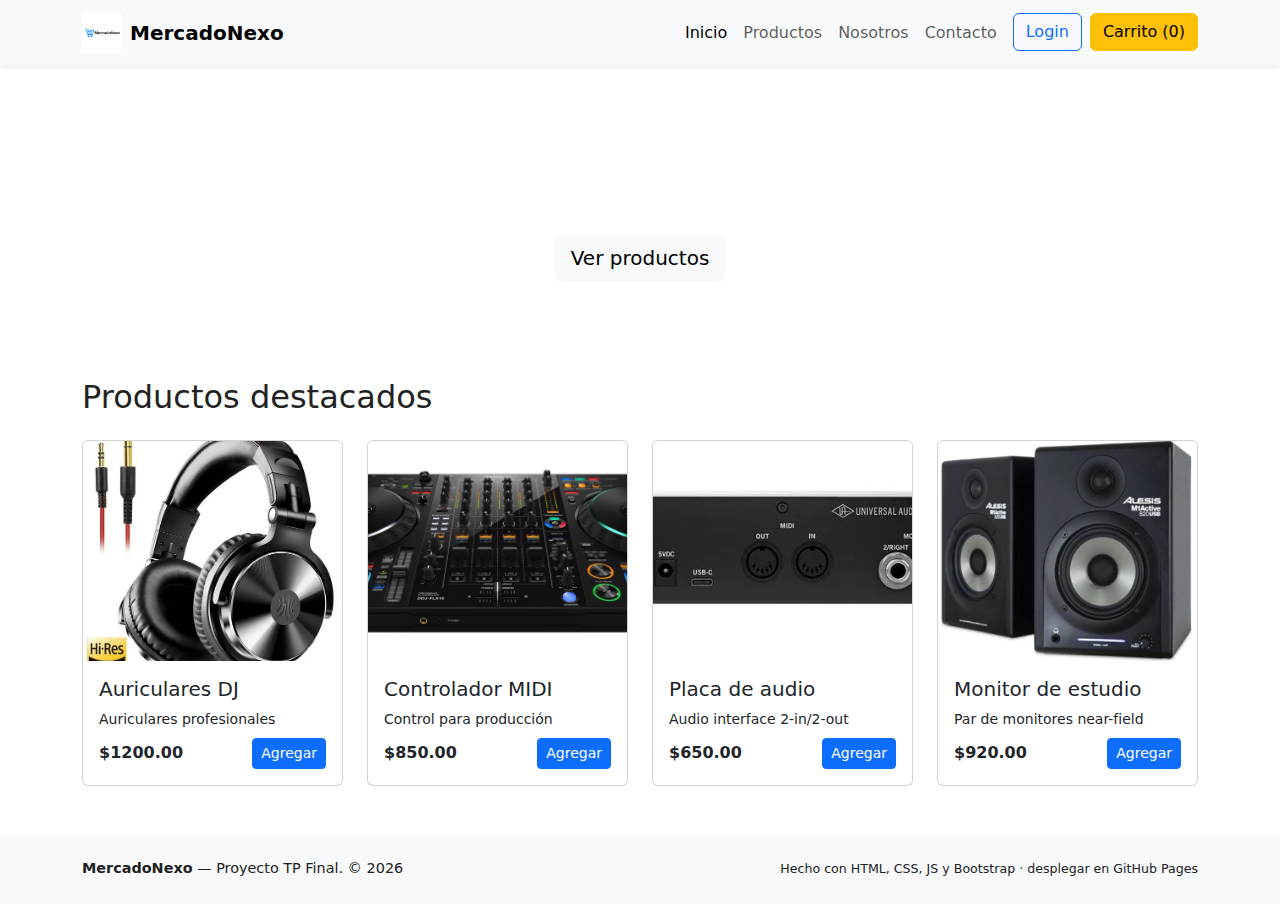
<file: MercadoNexo/index.html>
<!doctype html>
<html lang="es">
<head>
  <meta charset="utf-8" />
  <meta name="viewport" content="width=device-width, initial-scale=1" />
  <title>MercadoNexo — Inicio</title>

  <!-- Bootstrap 5 CDN -->
  <link href="https://cdn.jsdelivr.net/npm/bootstrap@5.3.2/dist/css/bootstrap.min.css" rel="stylesheet">

  <!-- Custom CSS -->
  <link rel="stylesheet" href="./Nexo.css/style.css">
</head>
<body>
  <!-- NAVBAR -->
  <nav class="navbar navbar-expand-lg navbar-light bg-light shadow-sm">
    <div class="container">
      <a class="navbar-brand d-flex align-items-center" href="index.html">
        <img src="./Nexo.assets/logo.PNG" alt="logo" width="40" class="me-2">
        <strong>MercadoNexo</strong>
      </a>
      <button class="navbar-toggler" type="button" data-bs-toggle="collapse"
              data-bs-target="#mainNav" aria-controls="mainNav" aria-expanded="false" aria-label="Toggle navigation">
        <span class="navbar-toggler-icon"></span>
      </button>

      <div class="collapse navbar-collapse" id="mainNav">
        <ul class="navbar-nav ms-auto mb-2 mb-lg-0">
          <li class="nav-item"><a class="nav-link active" href="index.html">Inicio</a></li>
          <li class="nav-item"><a class="nav-link" href="./Nexo.pages/productos.html">Productos</a></li>
          <li class="nav-item"><a class="nav-link" href="./Nexo.pages/nosotros.html">Nosotros</a></li>
          <li class="nav-item"><a class="nav-link" href="./Nexo.pages/contacto.html">Contacto</a></li>
          <li class="nav-item">
            <button id="loginBtn" class="btn btn-outline-primary ms-2">Login</button>
          </li>
          <li class="nav-item">
            <button id="cartBtn" class="btn btn-warning ms-2">Carrito (<span id="cartCount">0</span>)</button>
          </li>
        </ul>
      </div>
    </div>
  </nav>

  <!-- HERO -->
  <header class="hero bg-gradient text-white py-5">
    <div class="container text-center">
      <h1 class="display-5">Bienvenido a <span class="fw-bold">MercadoNexo</span></h1>
      <p class="lead mb-4">Tu tienda online de ejemplo — responsive, con carrito y lógica en JavaScript.</p>
      <a href="./Nexo.pages/productos.html" class="btn btn-lg btn-light">Ver productos</a>
    </div>
  </header>

  <!-- PRODUCTOS DESTACADOS -->
  <section class="container my-5">
    <h2 class="mb-4">Productos destacados</h2>
    <div id="featuredProducts" class="row g-4">
      <!-- Las tarjetas se inyectan desde js (script.js) -->
    </div>
  </section>

  <!-- FOOTER -->
  <footer class="bg-light py-4 mt-5">
    <div class="container d-flex justify-content-between align-items-center">
      <div>
        <strong>MercadoNexo</strong> — Proyecto TP Final. © <span id="year"></span>
      </div>
      <div>
        <small>Hecho con HTML, CSS, JS y Bootstrap · desplegar en GitHub Pages</small>
      </div>
    </div>
  </footer>

  <!-- MODAL: CARRITO -->
  <div class="modal fade" id="cartModal" tabindex="-1" aria-hidden="true">
    <div class="modal-dialog modal-lg">
      <div class="modal-content">
        <div class="modal-header">
          <h5 class="modal-title">Tu carrito</h5>
          <button type="button" class="btn-close" data-bs-dismiss="modal" aria-label="Cerrar"></button>
        </div>
        <div class="modal-body">
          <div id="cartItems"></div>
          <div class="mt-3 text-end">
            <strong>Total: $<span id="cartTotal">0.00</span></strong>
          </div>
        </div>
        <div class="modal-footer">
          <button id="clearCartBtn" class="btn btn-danger">Vaciar carrito</button>
          <button id="checkoutBtn" class="btn btn-success">Pagar</button>
        </div>
      </div>
    </div>
  </div>

  <!-- SCRIPTS -->
  <script src="https://cdn.jsdelivr.net/npm/bootstrap@5.3.2/dist/js/bootstrap.bundle.min.js"></script>
  <script src="./Nexo.js/script.js"></script>
</body>
</html>
</file>
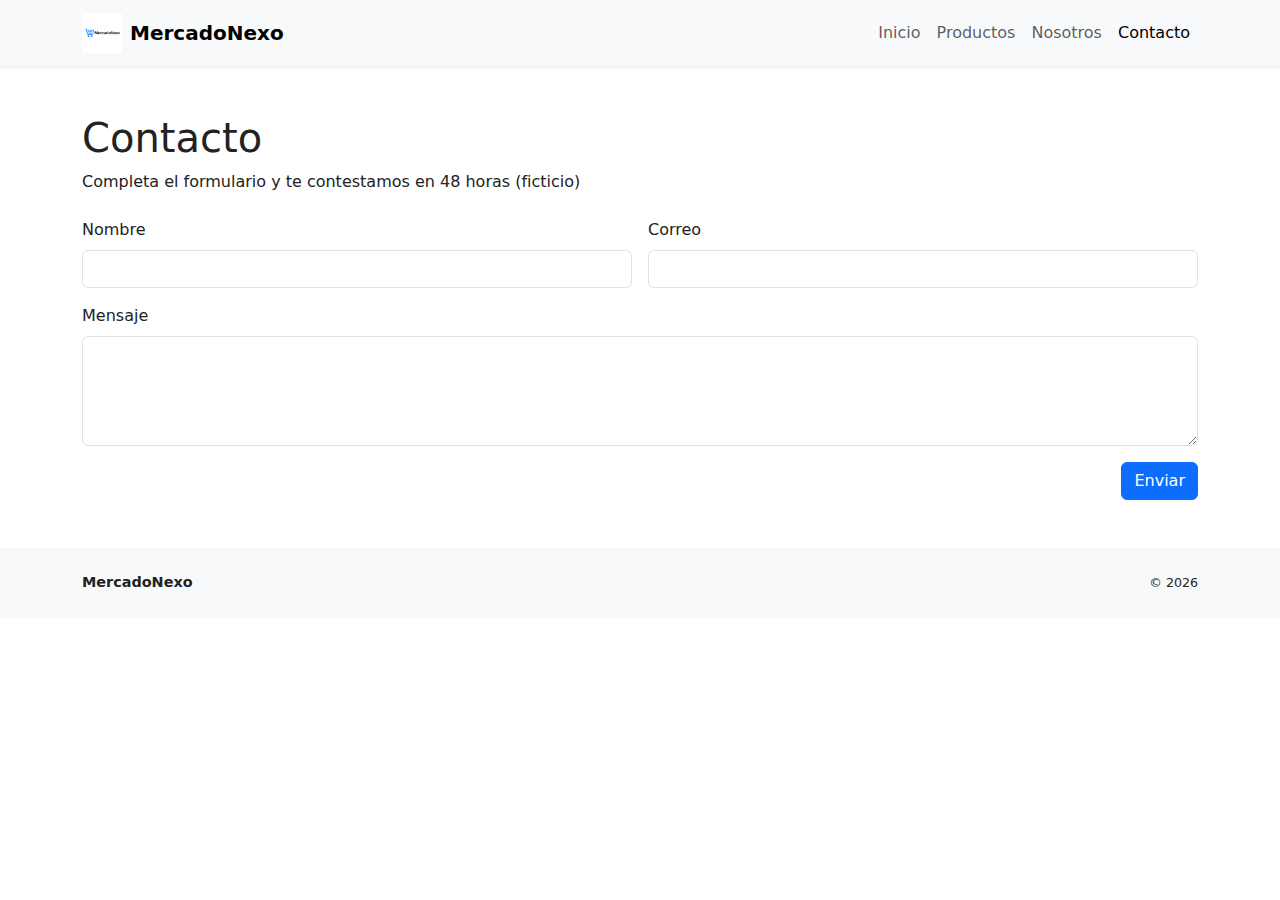
<file: MercadoNexo/Nexo.pages/contacto.html>
<!doctype html>
<html lang="es">
<head>
  <meta charset="utf-8" />
  <meta name="viewport" content="width=device-width, initial-scale=1" />
  <title>Contacto - MercadoNexo</title>
  <link href="https://cdn.jsdelivr.net/npm/bootstrap@5.3.2/dist/css/bootstrap.min.css" rel="stylesheet">
  <link rel="stylesheet" href="../Nexo.css/style.css">
</head>
<body>
  <nav class="navbar navbar-expand-lg navbar-light bg-light shadow-sm">
    <div class="container">
      <a class="navbar-brand d-flex align-items-center" href="../index.html">
        <img src="../Nexo.assets/logo.PNG" alt="logo" width="40" class="me-2">
        <strong>MercadoNexo</strong>
      </a>
      <button class="navbar-toggler" data-bs-toggle="collapse" data-bs-target="#mainNav4">
        <span class="navbar-toggler-icon"></span>
      </button>
      <div class="collapse navbar-collapse" id="mainNav4">
        <ul class="navbar-nav ms-auto">
          <li class="nav-item"><a class="nav-link" href="../index.html">Inicio</a></li>
          <li class="nav-item"><a class="nav-link" href="../Nexo.pages/productos.html">Productos</a></li>
          <li class="nav-item"><a class="nav-link" href="../Nexo.pages/nosotros.html">Nosotros</a></li>
          <li class="nav-item"><a class="nav-link active" href="../Nexo.pages/contacto.html">Contacto</a></li>
        </ul>
      </div>
    </div>
  </nav>

  <main class="container my-5">
    <h1>Contacto</h1>
    <p class="mb-4">Completa el formulario y te contestamos en 48 horas (ficticio)</p>

    <form id="contactForm" class="row g-3">
      <div class="col-md-6">
        <label for="name" class="form-label">Nombre</label>
        <input type="text" id="name" class="form-control" required>
      </div>
      <div class="col-md-6">
        <label for="email" class="form-label">Correo</label>
        <input type="email" id="email" class="form-control" required>
      </div>
      <div class="col-12">
        <label for="message" class="form-label">Mensaje</label>
        <textarea id="message" rows="4" class="form-control" required></textarea>
      </div>
      <div class="col-12 text-end">
        <button type="submit" class="btn btn-primary">Enviar</button>
      </div>
    </form>
  </main>

  <footer class="bg-light py-4 mt-5">
    <div class="container d-flex justify-content-between">
      <div><strong>MercadoNexo</strong></div>
      <div><small>© <span id="year4"></span></small></div>
    </div>
  </footer>

  <script src="https://cdn.jsdelivr.net/npm/bootstrap@5.3.2/dist/js/bootstrap.bundle.min.js"></script>
  <script src="../Nexo.js/script.js"></script>
</body>
</html>
</file>
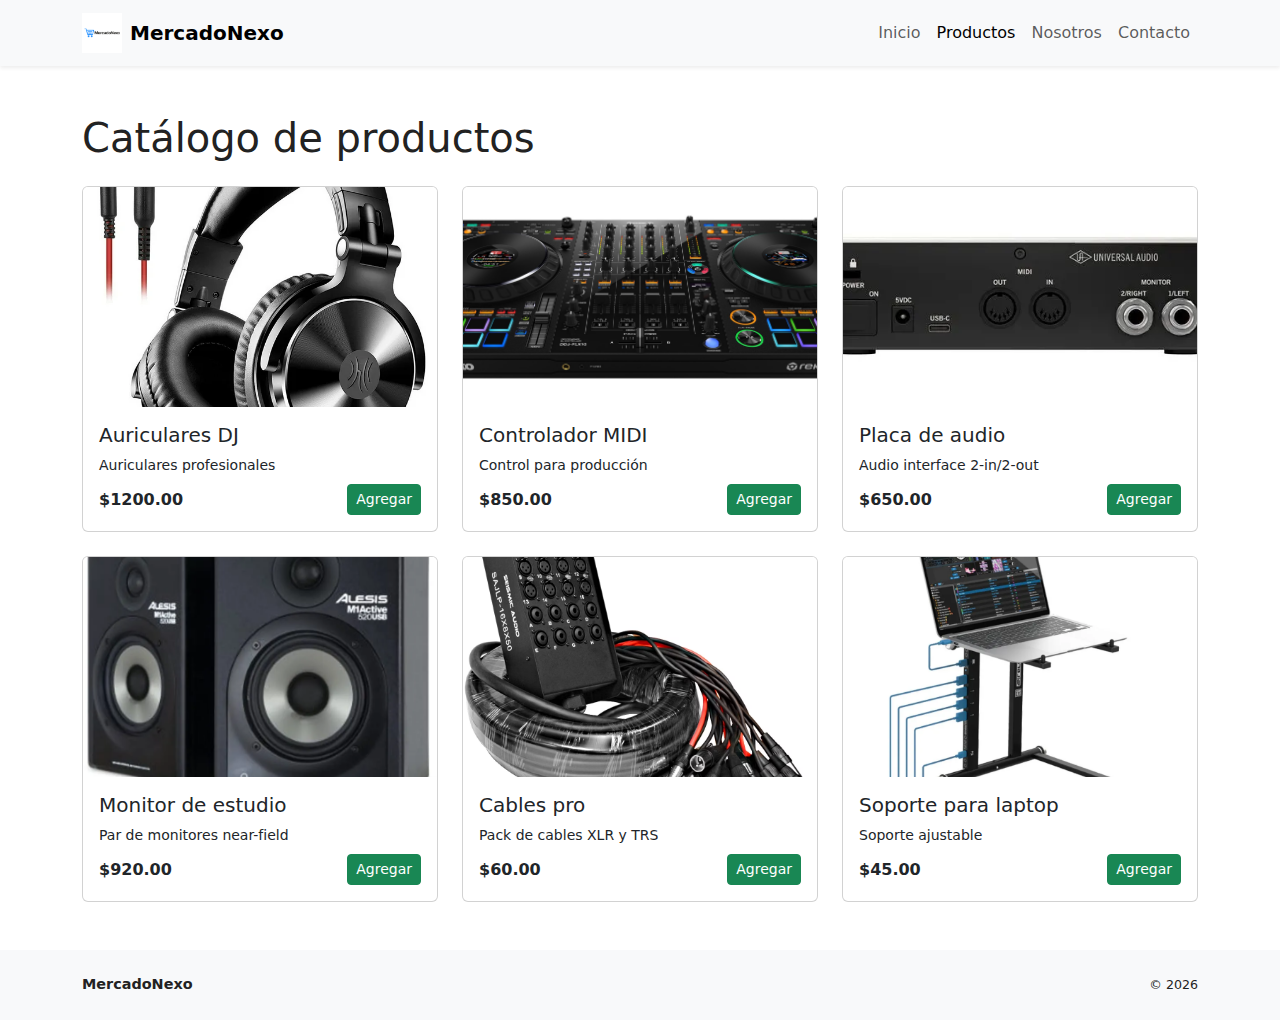
<file: MercadoNexo/Nexo.pages/productos.html>
<!doctype html>
<html lang="es">
<head>
  <meta charset="utf-8" />
  <meta name="viewport" content="width=device-width, initial-scale=1" />
  <title>Productos - MercadoNexo</title>
  <link href="https://cdn.jsdelivr.net/npm/bootstrap@5.3.2/dist/css/bootstrap.min.css" rel="stylesheet">
  <link rel="stylesheet" href="../Nexo.css/style.css">
</head>
<body>
  <!-- Reutilizamos la barra (pueden copiar la misma nav del index) -->
  <nav class="navbar navbar-expand-lg navbar-light bg-light shadow-sm">
    <div class="container">
      <a class="navbar-brand d-flex align-items-center" href="../index.html">
        <img src="../Nexo.assets/logo.PNG" alt="logo" width="40" class="me-2">
        <strong>MercadoNexo</strong>
      </a>
      <button class="navbar-toggler" data-bs-toggle="collapse" data-bs-target="#mainNav2">
        <span class="navbar-toggler-icon"></span>
      </button>
      <div class="collapse navbar-collapse" id="mainNav2">
        <ul class="navbar-nav ms-auto">
          <li class="nav-item"><a class="nav-link" href="../index.html">Inicio</a></li>
          <li class="nav-item"><a class="nav-link active" href="../Nexo.pages/productos.html">Productos</a></li>
          <li class="nav-item"><a class="nav-link" href="../Nexo.pages/nosotros.html">Nosotros</a></li>
          <li class="nav-item"><a class="nav-link" href="../Nexo.pages/contacto.html">Contacto</a></li>
        </ul>
      </div>
    </div>
  </nav>

  <main class="container my-5">
    <h1 class="mb-4">Catálogo de productos</h1>
    <div id="productList" class="row g-4">
      <!-- JS inyectará las tarjetas de productos -->
    </div>
  </main>

  <footer class="bg-light py-4 mt-5">
    <div class="container d-flex justify-content-between">
      <div><strong>MercadoNexo</strong></div>
      <div><small>© <span id="year2"></span></small></div>
    </div>
  </footer>

  <script src="https://cdn.jsdelivr.net/npm/bootstrap@5.3.2/dist/js/bootstrap.bundle.min.js"></script>
  <script src="../Nexo.js/script.js"></script>
</body>
</html>
</file>
<file: MercadoNexo/Nexo.css/style.css>
/* style.css - estilos básicos y responsive personalizados */

/* Reset ligero */
* { box-sizing: border-box; }

body {
  font-family: "Inter", system-ui, -apple-system, "Segoe UI", Roboto, "Helvetica Neue", Arial;
  color: #222;
  background: #fff;
}

/* Hero con gradiente */
.hero {
  background: linear-gradient(120deg, #0d6efd 0%, #6f42c1 60%);
  color: #fff;
}

/* Tarjetas de producto */
.card-product {
  transition: transform .18s ease, box-shadow .18s ease;
}
.card-product:hover {
  transform: translateY(-6px);
  box-shadow: 0 10px 30px rgba(0,0,0,0.12);
}

/* Contenedor de productos */
.product-img {
  height: 220px;
  object-fit: cover;
}

/* Footer fix */
footer { font-size: .9rem; }

/* Responsive tweaks */
@media (max-width: 576px) {
  .product-img { height: 160px; }
}
</file>
